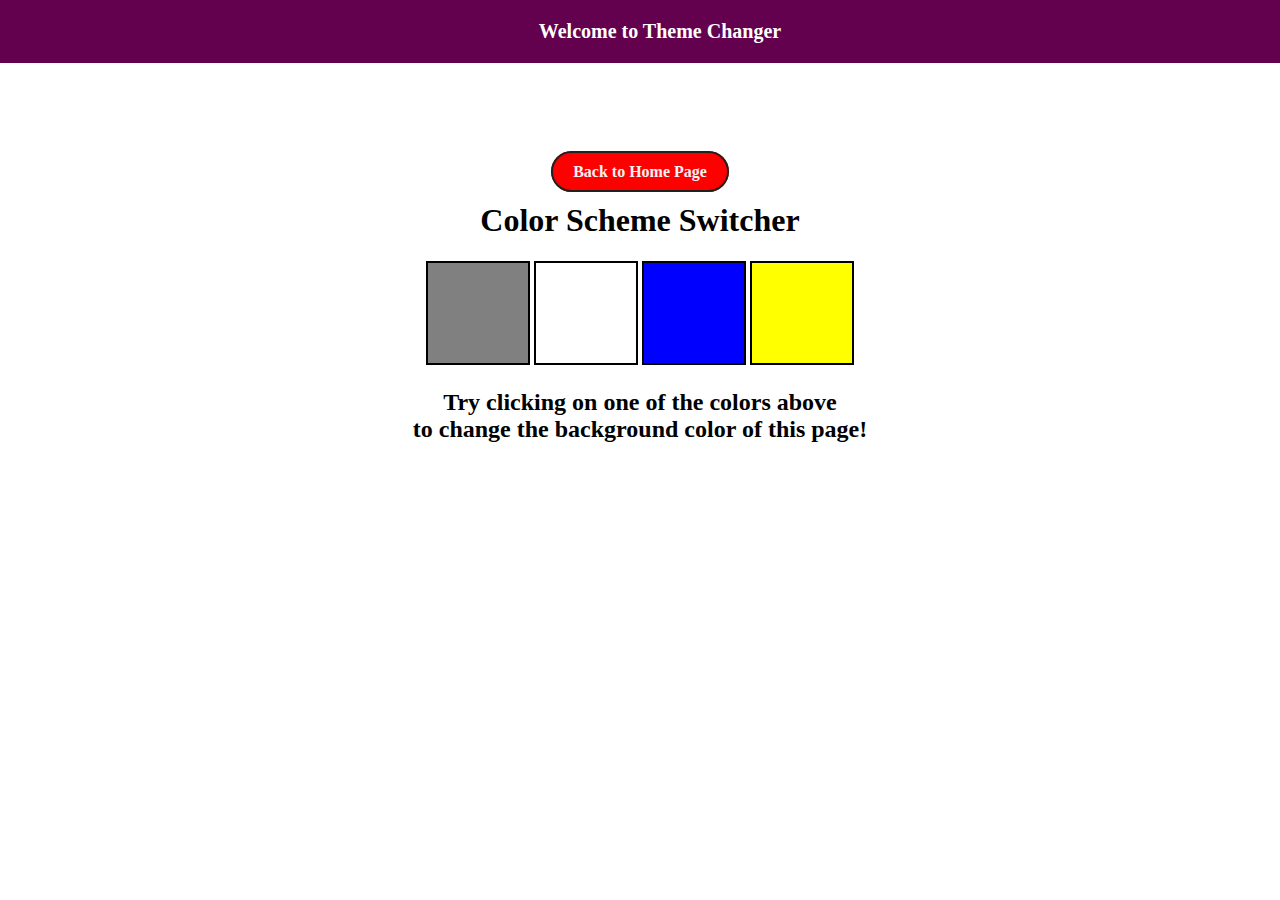
<file: projects(chai_aur_code)/BG color changer/index.html>
<!DOCTYPE html>
<html lang="en">
  <head>
    <meta charset="UTF-8" />
    <meta name="viewport" content="width=device-width, initial-scale=1.0" />
    <meta http-equiv="X-UA-Compatible" content="ie=edge" />
    <link rel="stylesheet" href="index.css" />
    <title>JavaScript Background Color Switcher</title>
  </head>
  <body>
    <nav>
        <div>Welcome to Theme Changer</div>
    </nav>
    <div class="canvas">
      <a
        style="
          background-color: #ff0000;
          padding: 10px 20px;
          border-radius: 50px;
          color: #f5f3f3;
          text-decoration: none;
          border: 2px solid #212121;
        "
        href="../index.html"
        ><b>Back to Home Page</b></a
      >
      <h1>Color Scheme Switcher</h1>
      <span class="button" id="grey"></span>
      <span class="button" id="white"></span>
      <span class="button" id="blue"></span>
      <span class="button" id="yellow"></span>
      <h2>
        Try clicking on one of the colors above
        <span>to change the background color of this page!</span>
      </h2>
    </div>
    <script src="index.js"></script>
  </body>
</html>
</file>
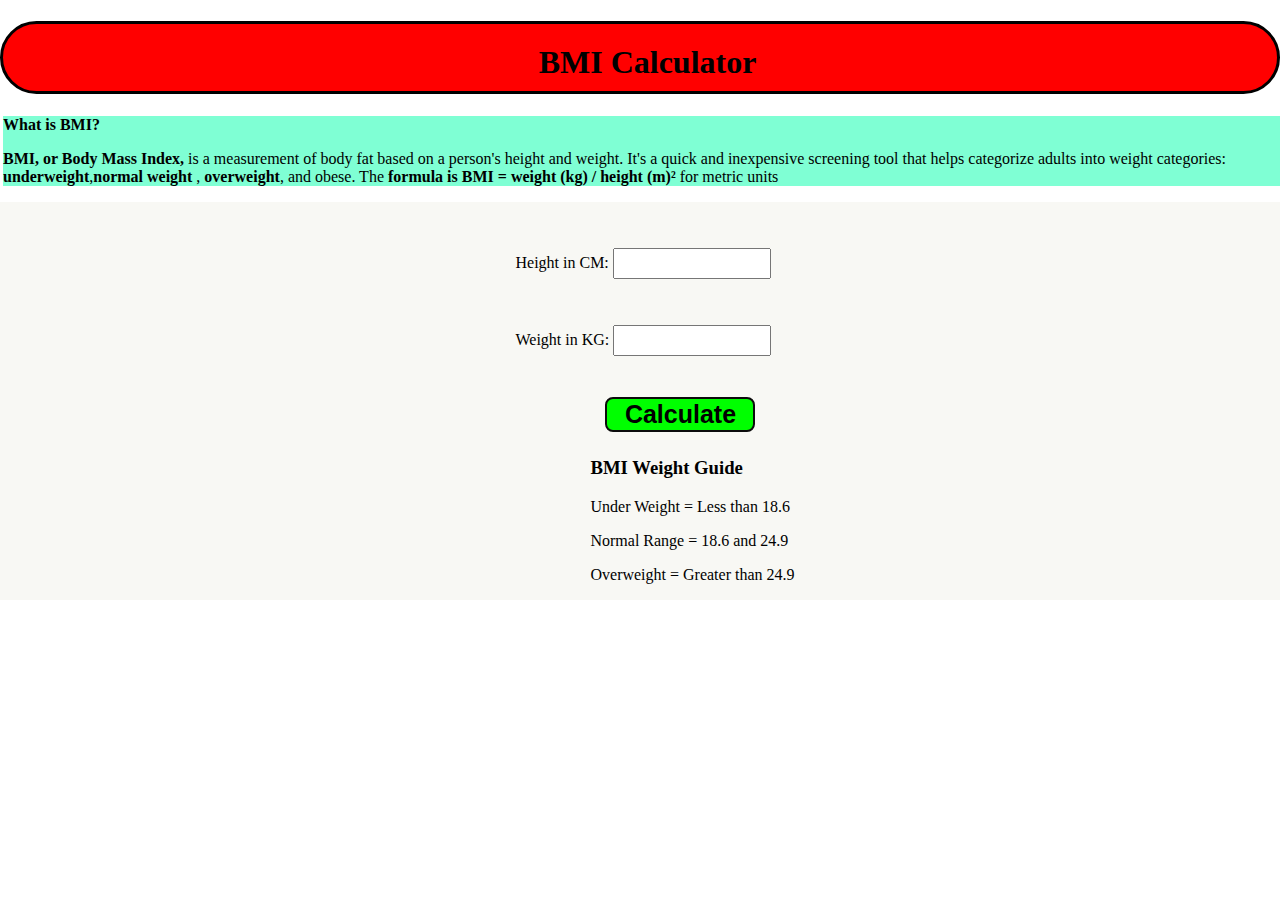
<file: projects(chai_aur_code)/BMI calculator/index.html>
<!DOCTYPE html>
<html lang="en">

<head>
  <meta charset="UTF-8" />
  <meta name="viewport" content="width=device-width, initial-scale=1.0" />
  <meta http-equiv="X-UA-Compatible" content="ie=edge" />
  <link rel="stylesheet" href="index.css" />
  <title>BMI Calculator</title>
</head>

<body>
  <nav>
    <h1>BMI Calculator</h1>
  </nav>
  <div class="about">
    <p><b>What is BMI?</b></p>
    <p><b>BMI, or Body Mass Index,</b> is a measurement of body fat based on a person's height and weight. It's a quick and
      inexpensive screening tool that helps categorize adults into weight categories: <b>underweight</b>,<b>normal weight</b> ,
    <b>overweight</b>, and obese. The <b>formula is BMI = weight (kg) / height (m)²</b> for metric units</p>
  </div>
  <div class="container">
    <form>
      <p><label>Height in CM: </label><input type="text" id="height" /></p>
      <p><label>Weight in KG: </label><input type="text" id="weight" /></p>
      <button>Calculate</button>
      <div id="results"></div>
      <div id="weight-guide">
        <h3>BMI Weight Guide</h3>
        <p>Under Weight = Less than 18.6</p>
        <p>Normal Range = 18.6 and 24.9</p>
        <p>Overweight = Greater than 24.9</p>
      </div>
    </form>
  </div>
</body>
<script src="index.js"></script>

</html>
</file>
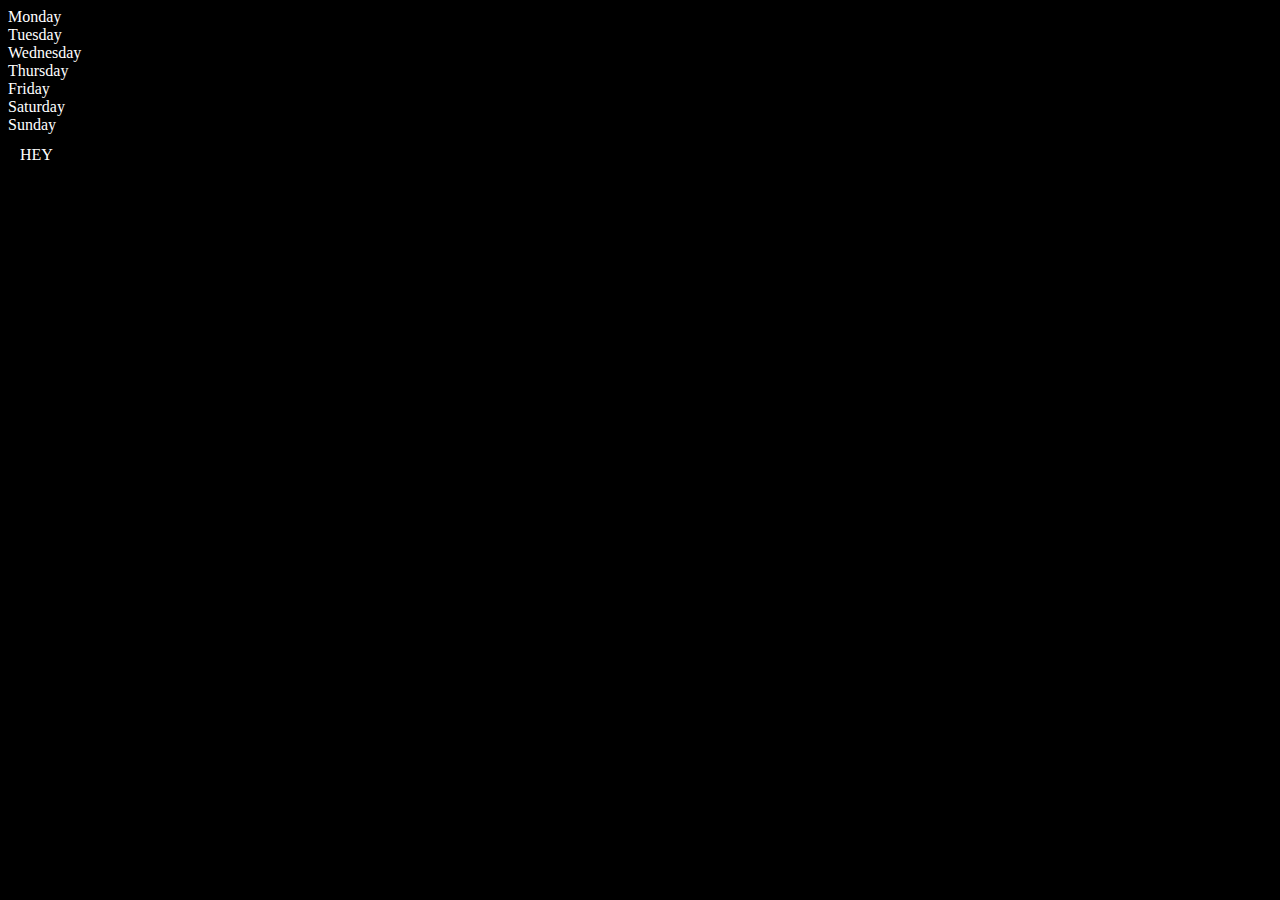
<file: creating_elements.html>
<!DOCTYPE html>
<html lang="en">
<head>
    <meta charset="UTF-8">
    <meta name="viewport" content="width=device-width, initial-scale=1.0">
    <title>DoM</title>
</head>
<body style="background-color: black; color: white;">
    <div class="parent">
        <div>Monday</div>
        <div>Tuesday</div>
        <div>Wednesday</div>
        <div>Thursday</div>
        <div>Friday</div>
        <div>Saturday</div>
        <div>Sunday</div>
    </div>
    <script>
      const newElement=document.createElement('div');
      document.body.appendChild(newElement);
    //   newElement.innerHTML='this is new element in div tag';
      
      newElement.className='x'
      newElement.id='y'
      console.log(newElement)
      newElement.setAttribute('title',"generated titile")
      newElement.style.padding="12px";
    const addtext= document.createTextNode("HEY")
 newElement.appendChild(addtext)
      
    </script>
</body>
</html>
</file>
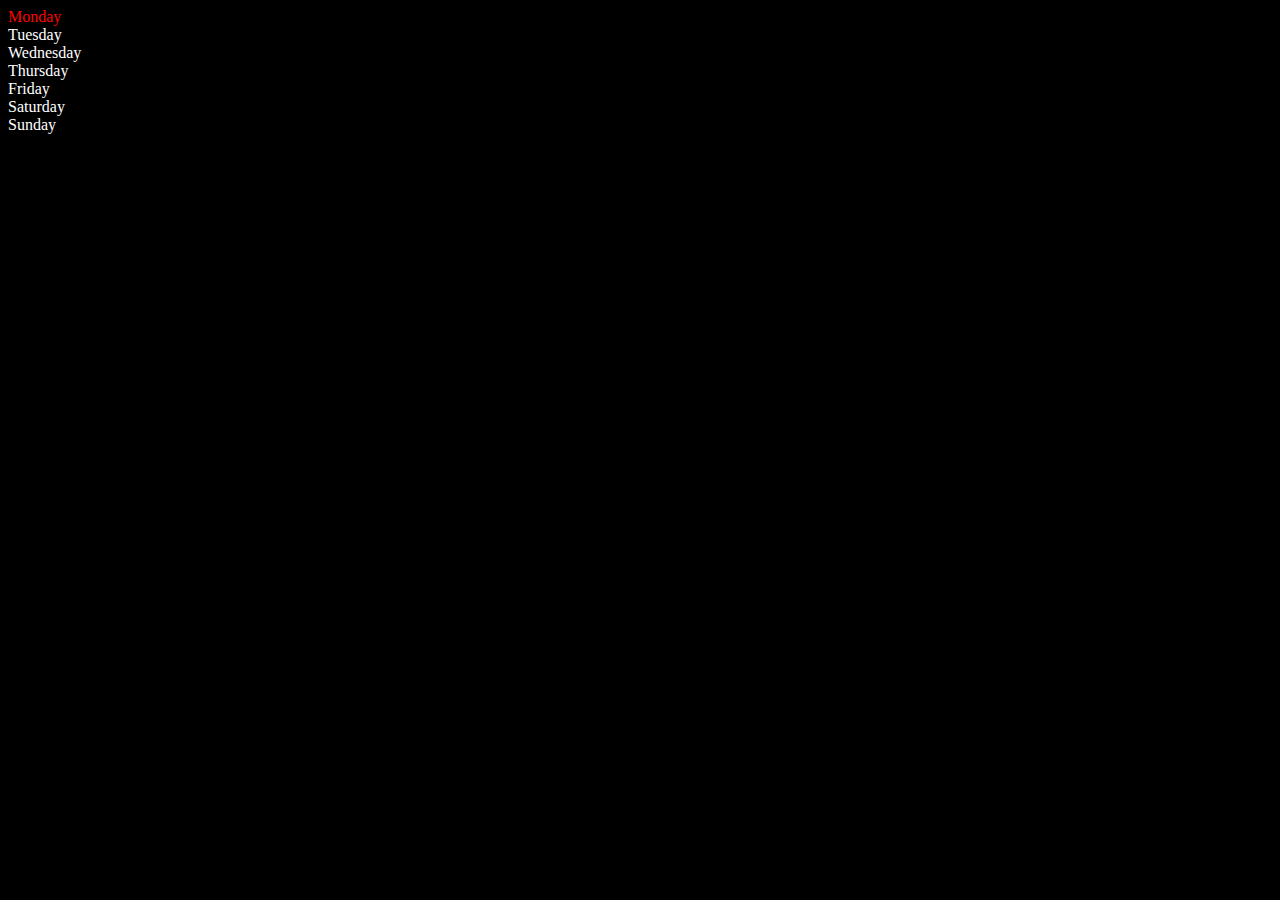
<file: lec1.html>
<!DOCTYPE html>
<html lang="en">
<head>
    <meta charset="UTF-8">
    <meta name="viewport" content="width=device-width, initial-scale=1.0">
    <title>DoM</title>
</head>
<body style="background-color: black; color: white;">
    <div class="parent">
        <div>Monday</div>
        <div>Tuesday</div>
        <div>Wednesday</div>
        <div>Thursday</div>
        <div>Friday</div>
        <div>Saturday</div>
        <div>Sunday</div>
    </div>
    <script>
       const parent= document.querySelector('.parent');
        // console.log(parent);
        console.log(parent.children);
        const html_collection_by_children=parent.children;
        html_collection_by_children[0].style.color='red';

        //html collection pr foreach and new loop nhi lagte lekin classical to lag hi sakte h 
        for(let i =0; i<parent.children.length; i++){
            console.log(html_collection_by_children[i].innerHTML);
        }  
    </script>
</body>
</html>
</file>
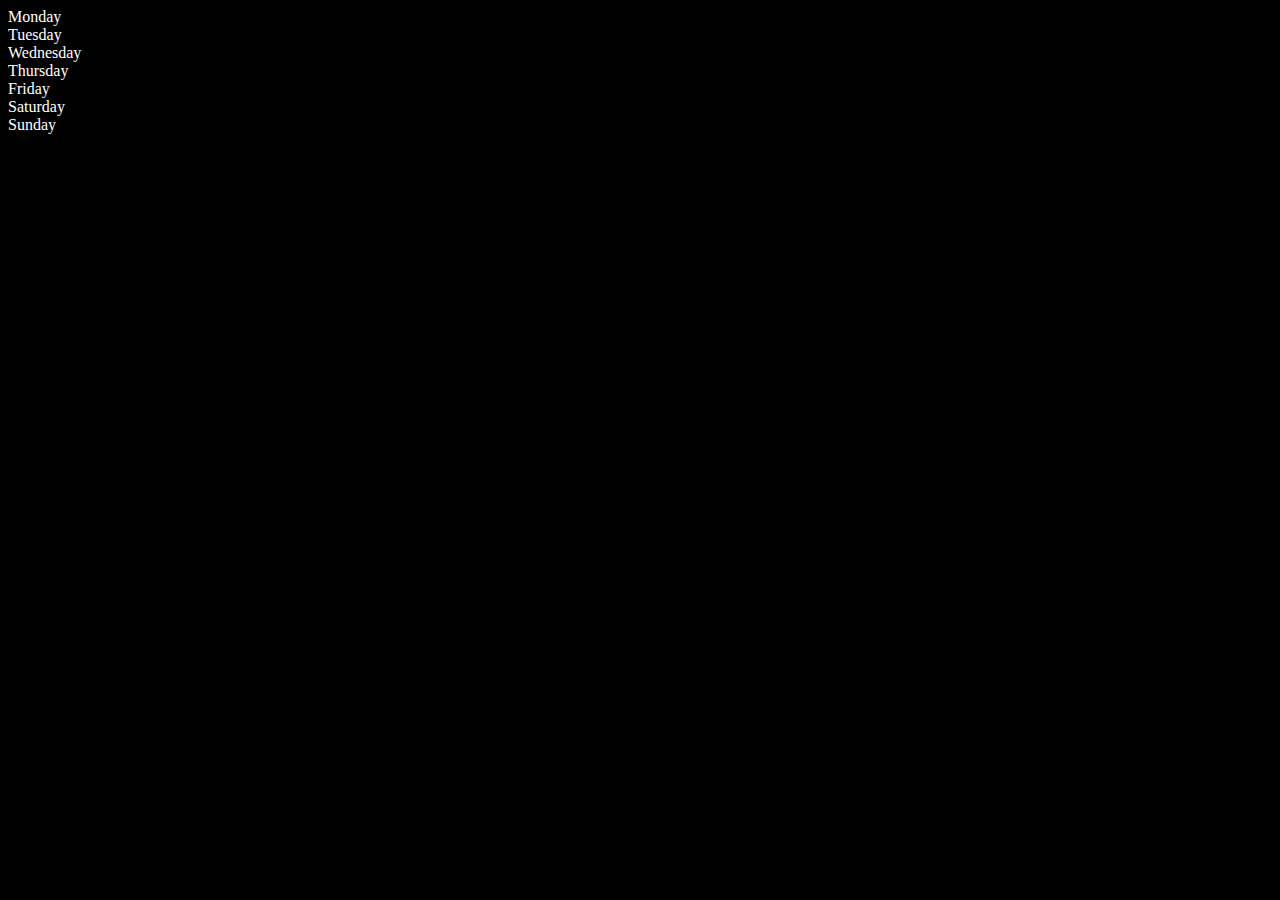
<file: lec2.html>
<!DOCTYPE html>
<html lang="en">
<head>
    <meta charset="UTF-8">
    <meta name="viewport" content="width=device-width, initial-scale=1.0">
    <title>DoM</title>
</head>
<body style="background-color: black; color: white;">
    <div class="parent">
        <!-- this is comment -->
        <div class="day">Monday</div>
        <div class="day">Tuesday</div>
        <div class="day">Wednesday</div>
        <div class="day">Thursday</div>
        <div class="day">Friday</div>
        <div class="day">Saturday</div>
        <div class="day">Sunday</div>
    </div>
    <script>
      const parent = document.querySelector('.parent');
      const dayone = document.querySelector('.day');
      console.log(dayone )
      console.log(dayone.nextElementSibling.nextElementSibling)
    //   console.log(dayone.parentElement);
    console.log(parent.childNodes)
       </script>
</body>
</html>
</file>
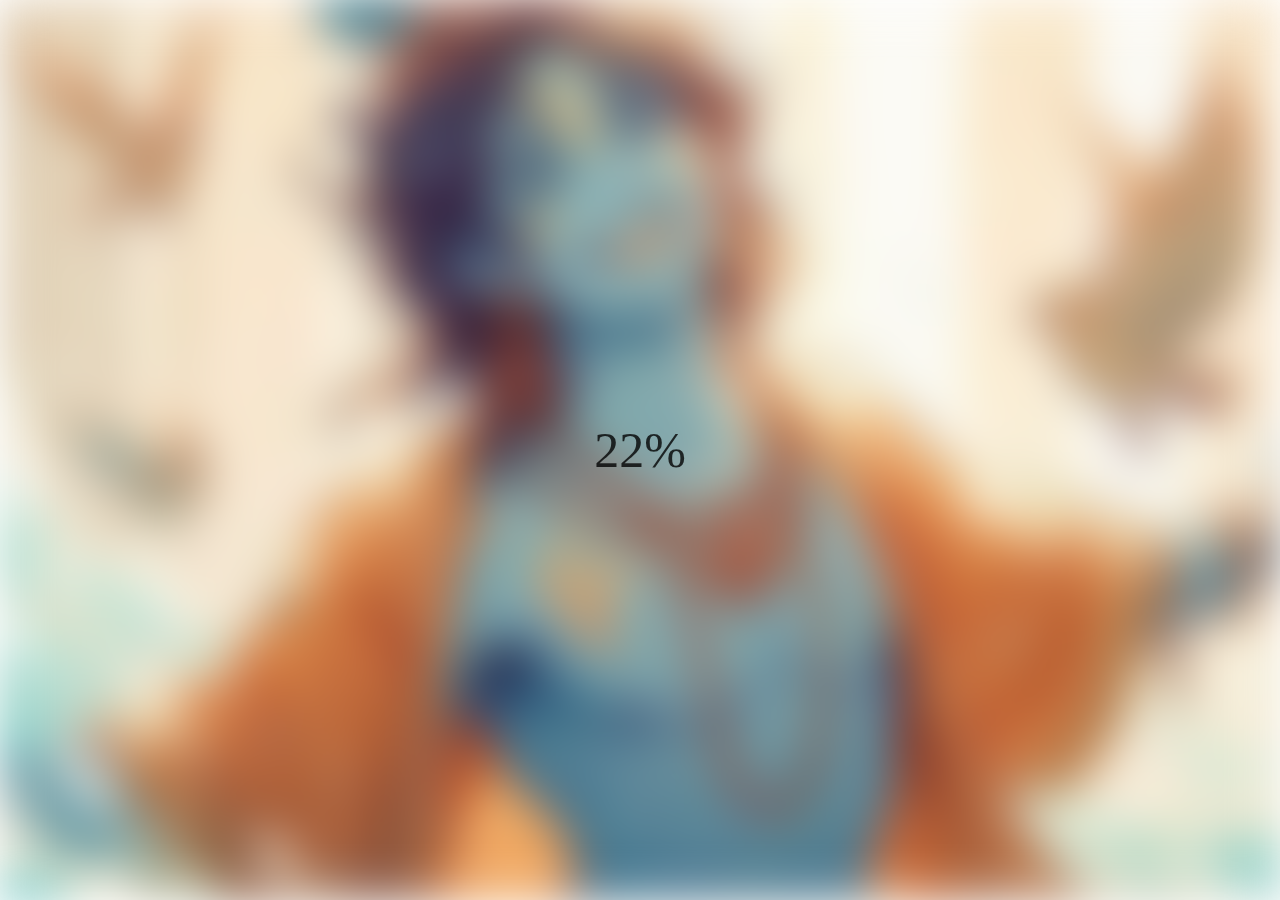
<file: projectsTM/project 1/blurry_loading.html>
<!DOCTYPE html>
<html lang="en">
<head>
    <meta charset="UTF-8">
    <meta name="viewport" content="width=device-width, initial-scale=1.0">
    <title>Blurry Loading</title>
    <link rel="stylesheet" href="blurry_loading.css">
</head>
<body >
    <section class="bg"></section>
    <div class="loading-text">0%</div>
    <script src="blurry_loading.js"></script>
</body>
</html>
</file>
<file: projects(chai_aur_code)/BG color changer/index.css>
html {
  margin: 0;
}
body{
    padding: 0;
    margin:0;
}
nav{
    background-color: rgb(99, 1, 78);
    color: white;
    width: 100%;
    padding: 20px;
    margin: 0;
}
nav div{
    display: flex;
    flex-direction: column;
    justify-content: center;
    align-items: center;
    font-weight: bold;
    font-family: Cambria, Cochin, Georgia, Times, 'Times New Roman', serif;
    font-size: 20px;
}
span {
  display: block;
}
.canvas {
  margin: 100px auto 100px;
  width: 80%;
  text-align: center;
}

.button {
  width: 100px;
  height: 100px;
  border: solid black 2px;
  display: inline-block;
}
.button:hover{
 box-shadow:10px 10px 10px  rgba(2, 255, 221, 0.3);
}

#grey {
  background: grey;
}

#white {
  background: white;
}
#blue {
  background: blue;
}
#yellow {
  background: yellow;
}
</file>
<file: projects(chai_aur_code)/BMI calculator/index.css>
body{
    margin: 0;
    padding: 0;
}
.container {
    display: flex;
    justify-content: center;
    align-items: center;
  background-color: #f8f8f4;
  padding-left: 30px;
  
}
 h1{
    background-color: red;
    border-color: aqua;
    border: solid ;
    border-radius: 50px;
    padding-bottom:10px ;
    display: flex;
    justify-content: center;
    align-items: center;
     padding-left: 15px;
  padding-top: 20px;
}

#height,
#weight {
  width: 150px;
  height: 25px;
  margin-top: 30px;
}

#weight-guide {
  margin-left: 75px;
  margin-top: 25px;
}

#results {
  font-size: 35px;
  margin-left: 90px;
  margin-top: 20px;
  color: rgb(0, 17, 255);
}

button {
    font-weight: bold;
  width: 150px;
  height: 35px;
  margin-left: 90px;
  margin-top: 25px;
  background-color: #00ff00;
  padding: auto;
  border-radius: 8px;
  color: #000000;
  text-decoration: none;
  border: 2px solid #0c0c0c;

  font-size: 25px;
}
.about{
    background-color: aquamarine;
    margin-left:3px;
}
</file>
<file: projectsTM/project 1/blurry_loading.css>
*{
    box-sizing: border-box;
}

body{
    
    display: flex;
    align-items: center;
    justify-content: center;
    height: 100vh;
    overflow: hidden;
    margin:0;
}
.bg{
    background: url('krishna.jpg') 
    no-repeat center center/cover;
    /* background image set karta hai, image repeat nahi hogi, centered hogi, aur poore element ko cover karegi */
    position: absolute; /* ye position body(bedefault-static) ke acc h */
    top: 0px;
    left: 0px;
    width: 100vw; /*with ko viewport ke total width ke equal kr raha h*/
    height: 100vh;/*ye viewport ke total height ke equal ke raha */
    z-index: -1;
    filter: blur();
}
.loading-text{
    color: rgb(0, 0, 0);
    font-size: 50px;
}
</file>
